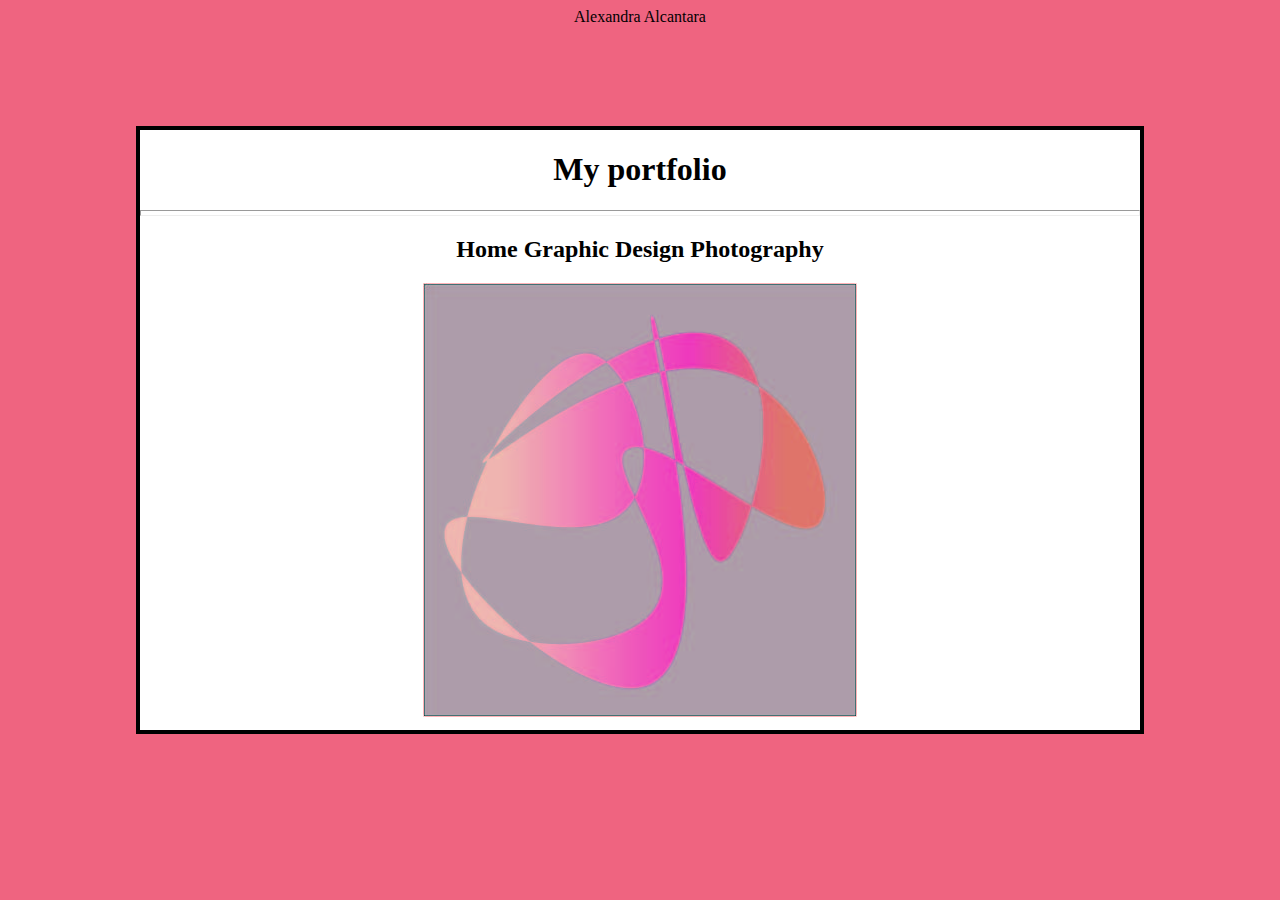
<file: index.html>
<html>
<head>
<tittle>Alexandra Alcantara</tittle>
    <link href='stylesheet.css' type="text/css" rel="stylesheet">
    
    
    
    
    
   
    
    
    
    </head>
    
    
    
<body>
    <div id="main">
    <h1> My portfolio</h1>
        <hr>
        <p class="colors">
        <div class="links">

    <h2>
     <a class:"home" href="Home.html"> Home </a>
    <a class:"graphicdesign" href="GraphicDesign.html"> Graphic Design </a>
    <a class:"photography" href="Photography.html"> Photography </a>
    
    </h2>
            </p>
    
     </div>
        
        
        <img src="abstract.jpg"/>
    </div>
    
    
    
    
    
    </body>




























</html>
</file>
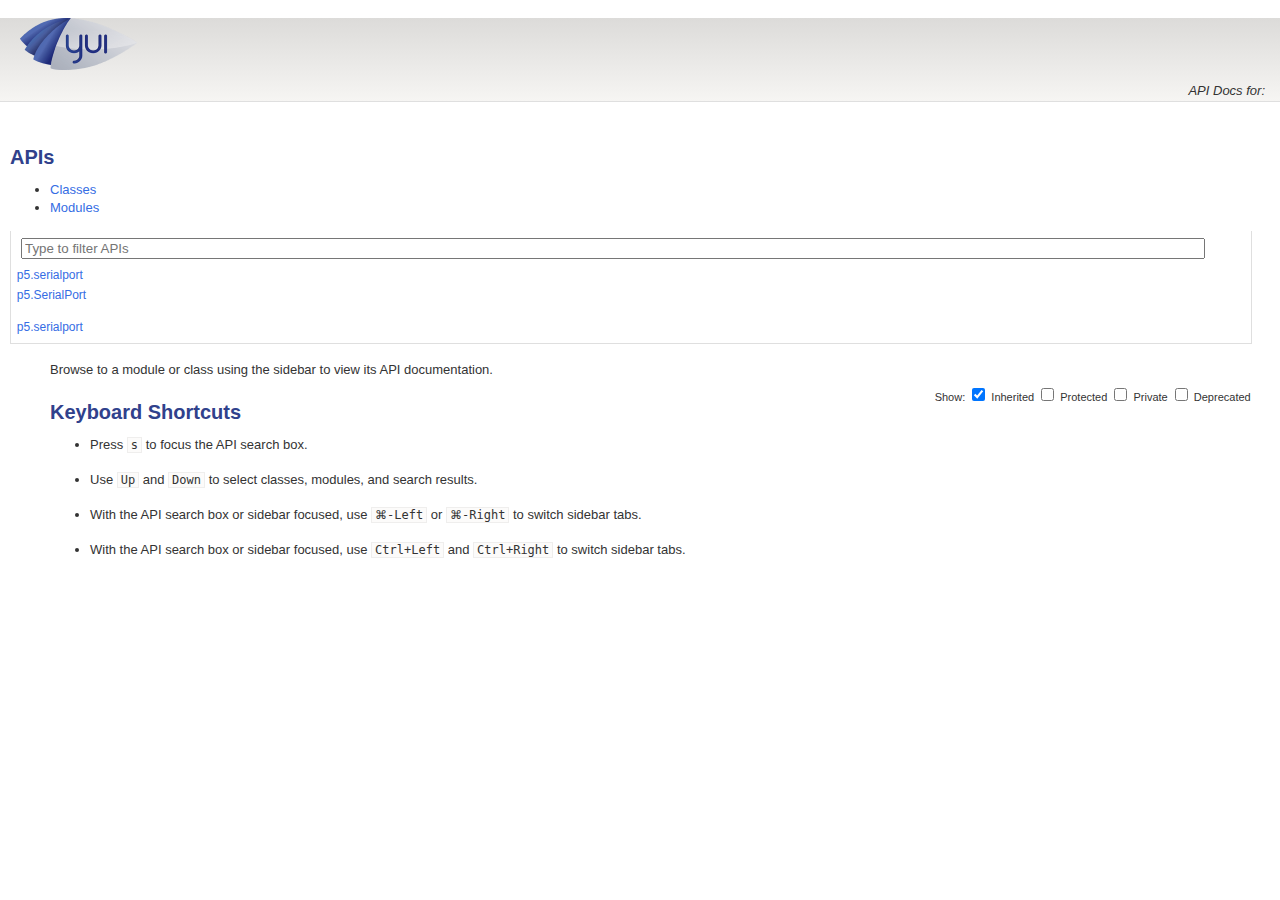
<file: basic_example/p5/addons/p5.serialport-master/docs/index.html>
<!DOCTYPE html>
<html lang="en">
<head>
    <meta charset="utf-8">
    <title></title>
    <link rel="stylesheet" href="http://yui.yahooapis.com/3.9.1/build/cssgrids/cssgrids-min.css">
    <link rel="stylesheet" href="./assets/vendor/prettify/prettify-min.css">
    <link rel="stylesheet" href="./assets/css/main.css" id="site_styles">
    <link rel="icon" href="./assets/favicon.ico">
    <script src="http://yui.yahooapis.com/combo?3.9.1/build/yui/yui-min.js"></script>
</head>
<body class="yui3-skin-sam">

<div id="doc">
    <div id="hd" class="yui3-g header">
        <div class="yui3-u-3-4">
                <h1><img src="./assets/css/logo.png" title="" width="117" height="52"></h1>
        </div>
        <div class="yui3-u-1-4 version">
            <em>API Docs for: </em>
        </div>
    </div>
    <div id="bd" class="yui3-g">

        <div class="yui3-u-1-4">
            <div id="docs-sidebar" class="sidebar apidocs">
                <div id="api-list">
                    <h2 class="off-left">APIs</h2>
                    <div id="api-tabview" class="tabview">
                        <ul class="tabs">
                            <li><a href="#api-classes">Classes</a></li>
                            <li><a href="#api-modules">Modules</a></li>
                        </ul>
                
                        <div id="api-tabview-filter">
                            <input type="search" id="api-filter" placeholder="Type to filter APIs">
                        </div>
                
                        <div id="api-tabview-panel">
                            <ul id="api-classes" class="apis classes">
                                <li><a href="./classes/p5.serialport.html">p5.serialport</a></li>
                                <li><a href="./classes/p5.SerialPort.html">p5.SerialPort</a></li>
                            </ul>
                
                
                            <ul id="api-modules" class="apis modules">
                                <li><a href="./modules/p5.serialport.html">p5.serialport</a></li>
                            </ul>
                        </div>
                    </div>
                </div>
            </div>
        </div>
        <div class="yui3-u-3-4">
                <div id="api-options">
                    Show:
                    <label for="api-show-inherited">
                        <input type="checkbox" id="api-show-inherited" checked>
                        Inherited
                    </label>
            
                    <label for="api-show-protected">
                        <input type="checkbox" id="api-show-protected">
                        Protected
                    </label>
            
                    <label for="api-show-private">
                        <input type="checkbox" id="api-show-private">
                        Private
                    </label>
                    <label for="api-show-deprecated">
                        <input type="checkbox" id="api-show-deprecated">
                        Deprecated
                    </label>
            
                </div>
            
            <div class="apidocs">
                <div id="docs-main">
                    <div class="content">
    <div class="apidocs">
        <div id="docs-main" class="content">
            <p>
            Browse to a module or class using the sidebar to view its API documentation.
            </p>

            <h2>Keyboard Shortcuts</h2>

            <ul>
                <li><p>Press <kbd>s</kbd> to focus the API search box.</p></li>

                <li><p>Use <kbd>Up</kbd> and <kbd>Down</kbd> to select classes, modules, and search results.</p></li>

                <li class="mac-only"><p>With the API search box or sidebar focused, use <kbd><span class="cmd">&#x2318;</span>-Left</kbd> or <kbd><span class="cmd">&#x2318;</span>-Right</kbd> to switch sidebar tabs.</p></li>

                <li class="pc-only"><p>With the API search box or sidebar focused, use <kbd>Ctrl+Left</kbd> and <kbd>Ctrl+Right</kbd> to switch sidebar tabs.</p></li>
            </ul>
        </div>
    </div>


                    </div>
                </div>
            </div>
        </div>
    </div>
</div>
<script src="./assets/vendor/prettify/prettify-min.js"></script>
<script>prettyPrint();</script>
<script src="./assets/js/yui-prettify.js"></script>
<script src="./assets/../api.js"></script>
<script src="./assets/js/api-filter.js"></script>
<script src="./assets/js/api-list.js"></script>
<script src="./assets/js/api-search.js"></script>
<script src="./assets/js/apidocs.js"></script>
</body>
</html>
</file>
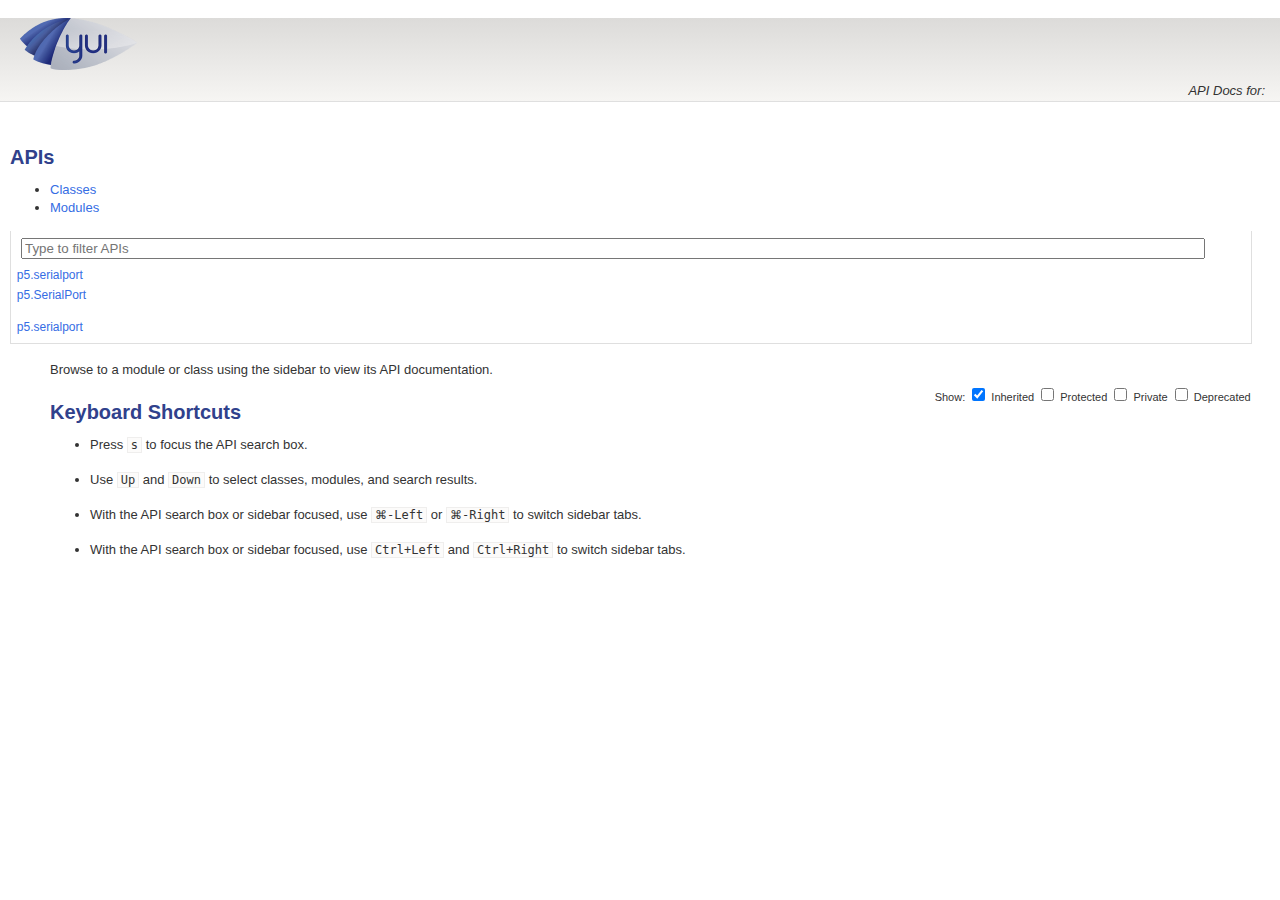
<file: basic_example/p5/addons/p5.serialport-master/docs/assets/index.html>
<!doctype html>
<html>
    <head>
        <title>Redirector</title>
        <meta http-equiv="refresh" content="0;url=../">
    </head>
    <body>
        <a href="../">Click here to redirect</a>
    </body>
</html>
</file>
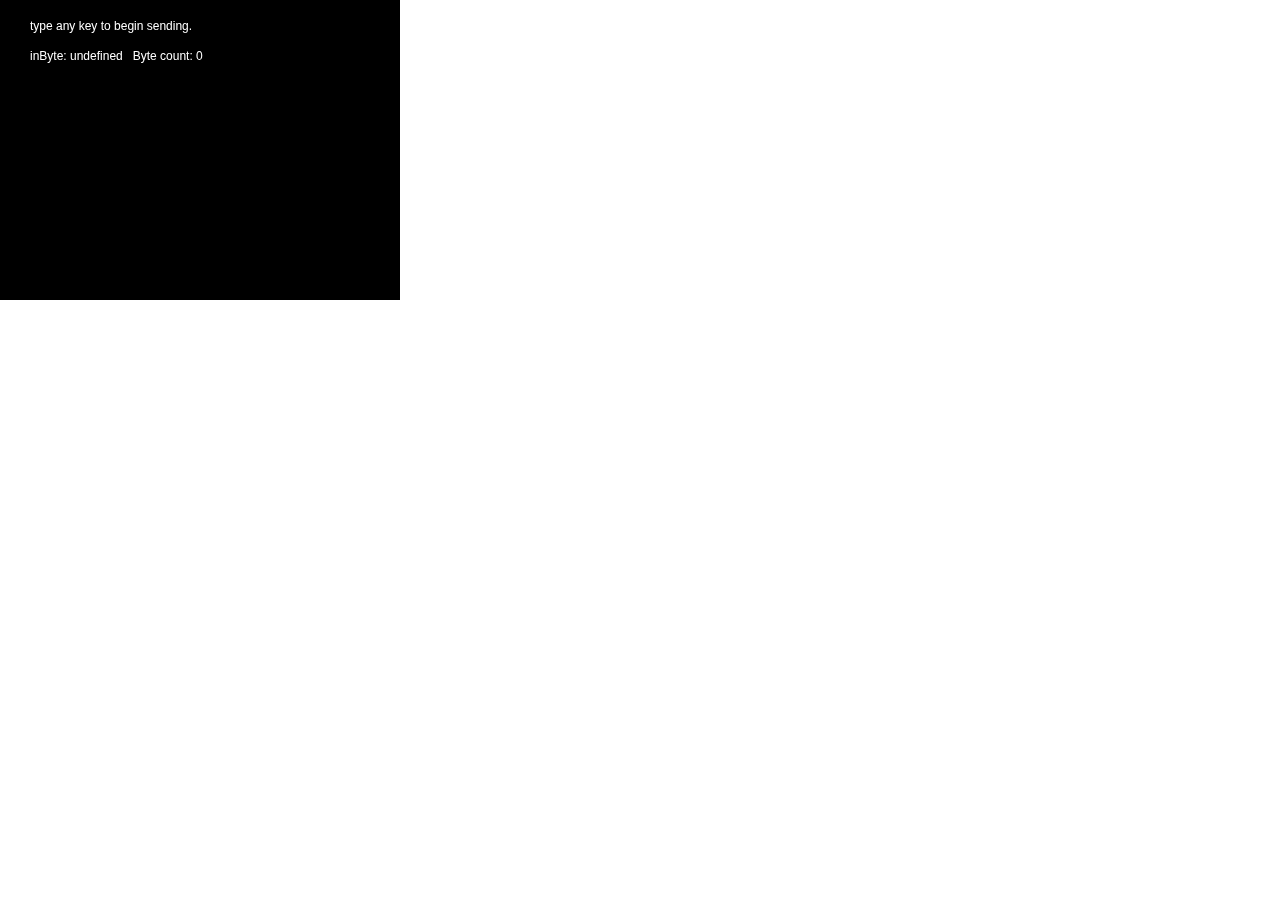
<file: basic_example/p5/addons/p5.serialport-master/examples/echo2/index.html>
<!DOCTYPE html>
<html>
  <head>
    <meta charset="UTF-8">
    <title>echo2</title>
    <script src="libraries/p5.js" type="text/javascript"></script>

    <script src="libraries/p5.dom.js" type="text/javascript"></script>
    <script src="libraries/p5.sound.js" type="text/javascript"></script>
    <script language="javascript" type="text/javascript" src="../../lib/p5.serialport.js"></script>

    <script src="sketch.js" type="text/javascript"></script>

    <style> body {padding: 0; margin: 0;} canvas {vertical-align: top;} </style>
  </head>
  <body>
  </body>
</html>
</file>
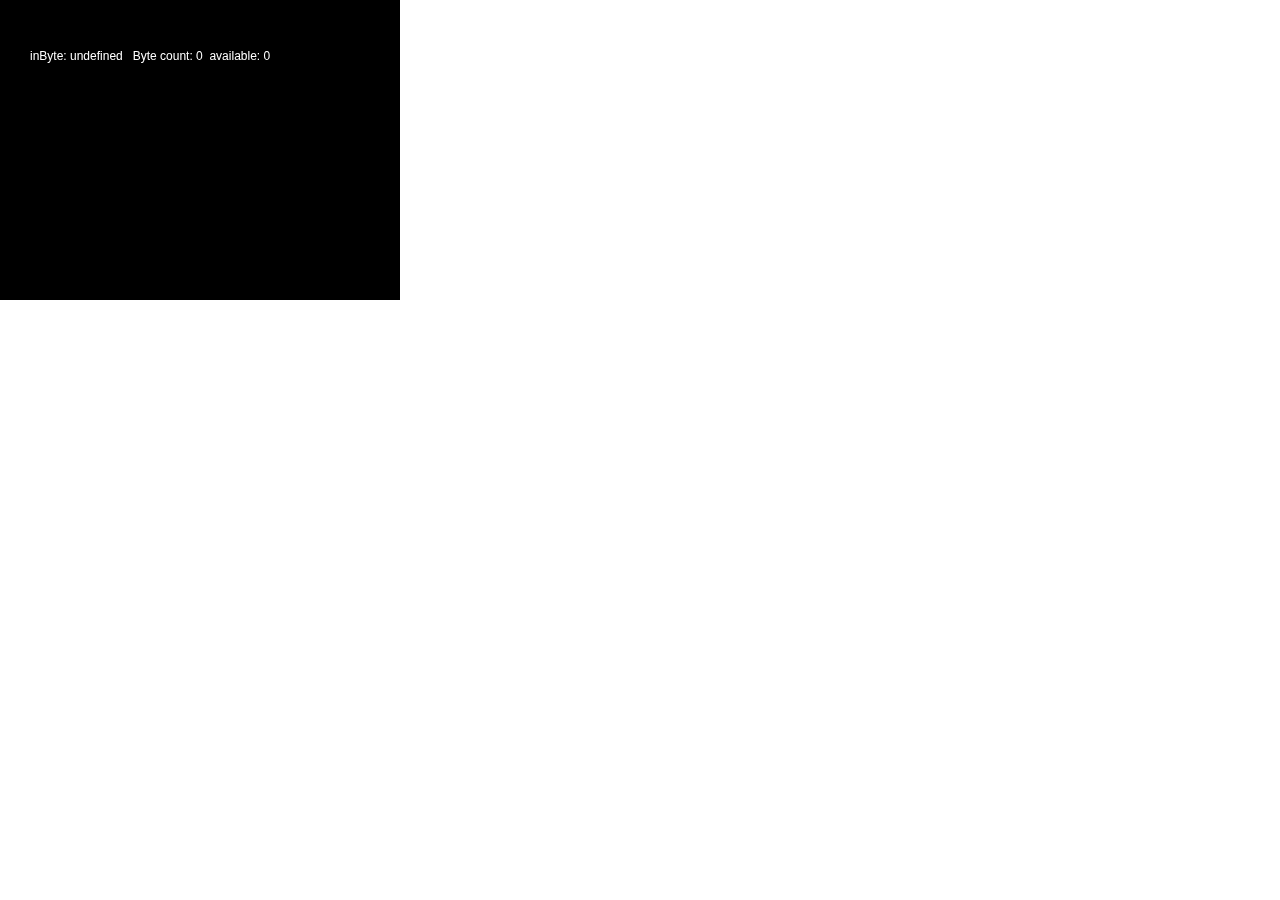
<file: basic_example/p5/addons/p5.serialport-master/examples/readCount/index.html>
<!DOCTYPE html>
<html>
  <head>
    <meta charset="UTF-8">
    <title>readCount</title>
    <script src="libraries/p5.js" type="text/javascript"></script>

    <script src="libraries/p5.dom.js" type="text/javascript"></script>
    <script src="libraries/p5.sound.js" type="text/javascript"></script>
    <script language="javascript" type="text/javascript" src="../../lib/p5.serialport.js"></script>

    <script src="sketch.js" type="text/javascript"></script>

    <style> body {padding: 0; margin: 0;} canvas {vertical-align: top;} </style>
  </head>
  <body>
  </body>
</html>
</file>
<file: stylesheet.css>
body{
text-align: center;
background: #ef6480;
}
#main{
    width: 1000px;
    height: 600px;
    background: #ffffff;
    margin: 100px auto;
    border: solid 4px #000000;
}
h1{
    text-align: center;
    font-family: "bodoni"
    font: 24pt;
    color: #000000;
}
hr{
    height: 4px;
    color: #C0C0C0;
}
 a {
font-family: "Garamond"
    font: 16pt;
    color:black;
}
/*unvisited link*/
a:link{
    color:black;
}
/*visited link*/
a:visited{
    color:black;
}
/*mouse over link*/
a:hover{
    color:hotpink;
}
#home{
    padding-left: 10px;
}
a {
    text-decoration: none;
}
</file>
<file: basic_example/p5/addons/p5.serialport-master/docs/assets/vendor/prettify/prettify-min.css>
.pln{color:#000}@media screen{.str{color:#080}.kwd{color:#008}.com{color:#800}.typ{color:#606}.lit{color:#066}.pun,.opn,.clo{color:#660}.tag{color:#008}.atn{color:#606}.atv{color:#080}.dec,.var{color:#606}.fun{color:red}}@media print,projection{.str{color:#060}.kwd{color:#006;font-weight:bold}.com{color:#600;font-style:italic}.typ{color:#404;font-weight:bold}.lit{color:#044}.pun,.opn,.clo{color:#440}.tag{color:#006;font-weight:bold}.atn{color:#404}.atv{color:#060}}pre.prettyprint{padding:2px;border:1px solid #888}ol.linenums{margin-top:0;margin-bottom:0}li.L0,li.L1,li.L2,li.L3,li.L5,li.L6,li.L7,li.L8{list-style-type:none}li.L1,li.L3,li.L5,li.L7,li.L9{background:#eee}
</file>
<file: basic_example/p5/addons/p5.serialport-master/docs/assets/css/main.css>
/*
Font sizes for all selectors other than the body are given in percentages,
with 100% equal to 13px. To calculate a font size percentage, multiply the
desired size in pixels by 7.6923076923.

Here's a quick lookup table:

10px - 76.923%
11px - 84.615%
12px - 92.308%
13px - 100%
14px - 107.692%
15px - 115.385%
16px - 123.077%
17px - 130.769%
18px - 138.462%
19px - 146.154%
20px - 153.846%
*/

html {
    background: #fff;
    color: #333;
    overflow-y: scroll;
}

body {
    /*font: 13px/1.4 'Lucida Grande', 'Lucida Sans Unicode', 'DejaVu Sans', 'Bitstream Vera Sans', 'Helvetica', 'Arial', sans-serif;*/
    font: 13px/1.4 'Helvetica', 'Arial', sans-serif;
    margin: 0;
    padding: 0;
}

/* -- Links ----------------------------------------------------------------- */
a {
    color: #356de4;
    text-decoration: none;
}

.hidden {
    display: none;
}

a:hover { text-decoration: underline; }

/* "Jump to Table of Contents" link is shown to assistive tools, but hidden from
   sight until it's focused. */
.jump {
    position: absolute;
    padding: 3px 6px;
    left: -99999px;
    top: 0;
}

.jump:focus { left: 40%; }

/* -- Paragraphs ------------------------------------------------------------ */
p { margin: 1.3em 0; }
dd p, td p { margin-bottom: 0; }
dd p:first-child, td p:first-child { margin-top: 0; }

/* -- Headings -------------------------------------------------------------- */
h1, h2, h3, h4, h5, h6 {
    color: #D98527;/*was #f80*/
    font-family: 'Trebuchet MS', sans-serif;
    font-weight: bold;
    line-height: 1.1;
    margin: 1.1em 0 0.5em;
}

h1 {
    font-size: 184.6%;
    color: #30418C;
    margin: 0.75em 0 0.5em;
}

h2 {
    font-size: 153.846%;
    color: #E48A2B;
}

h3 { font-size: 138.462%; }

h4 {
    border-bottom: 1px solid #DBDFEA;
    color: #E48A2B;
    font-size: 115.385%;
    font-weight: normal;
    padding-bottom: 2px;
}

h5, h6 { font-size: 107.692%; }

/* -- Code and examples ----------------------------------------------------- */
code, kbd, pre, samp {
    font-family: Menlo, Monaco, 'DejaVu Sans Mono', 'Bitstream Vera Sans Mono', 'Courier New', Courier, monospace;
    font-size: 92.308%;
    line-height: 1.35;
}

p code, p kbd, p samp, li code {
    background: #FCFBFA;
    border: 1px solid #EFEEED;
    padding: 0 3px;
}

a code, a kbd, a samp,
pre code, pre kbd, pre samp,
table code, table kbd, table samp,
.intro code, .intro kbd, .intro samp,
.toc code, .toc kbd, .toc samp {
    background: none;
    border: none;
    padding: 0;
}

pre.code, pre.terminal, pre.cmd {
    overflow-x: auto;
    *overflow-x: scroll;
    padding: 0.3em 0.6em;
}

pre.code {
    background: #FCFBFA;
    border: 1px solid #EFEEED;
    border-left-width: 5px;
}

pre.terminal, pre.cmd {
    background: #F0EFFC;
    border: 1px solid #D0CBFB;
    border-left: 5px solid #D0CBFB;
}

/* Don't reduce the font size of <code>/<kbd>/<samp> elements inside <pre>
   blocks. */
pre code, pre kbd, pre samp { font-size: 100%; }

/* Used to denote text that shouldn't be selectable, such as line numbers or
   shell prompts. Guess which browser this doesn't work in. */
.noselect {
    -moz-user-select: -moz-none;
    -khtml-user-select: none;
    -webkit-user-select: none;
    -o-user-select: none;
    user-select: none;
}

/* -- Lists ----------------------------------------------------------------- */
dd { margin: 0.2em 0 0.7em 1em; }
dl { margin: 1em 0; }
dt { font-weight: bold; }

/* -- Tables ---------------------------------------------------------------- */
caption, th { text-align: left; }

table {
    border-collapse: collapse;
    width: 100%;
}

td, th {
    border: 1px solid #fff;
    padding: 5px 12px;
    vertical-align: top;
}

td { background: #E6E9F5; }
td dl { margin: 0; }
td dl dl { margin: 1em 0; }
td pre:first-child { margin-top: 0; }

th {
    background: #D2D7E6;/*#97A0BF*/
    border-bottom: none;
    border-top: none;
    color: #000;/*#FFF1D5*/
    font-family: 'Trebuchet MS', sans-serif;
    font-weight: bold;
    line-height: 1.3;
    white-space: nowrap;
}


/* -- Layout and Content ---------------------------------------------------- */
#doc {
    margin: auto;
    min-width: 1024px;
}

.content { padding: 0 20px 0 25px; }

.sidebar {
    padding: 0 15px 0 10px;
}
#bd {
    padding: 7px 0 130px;
    position: relative;
    width: 99%;
}

/* -- Table of Contents ----------------------------------------------------- */

/* The #toc id refers to the single global table of contents, while the .toc
   class refers to generic TOC lists that could be used throughout the page. */

.toc code, .toc kbd, .toc samp { font-size: 100%; }
.toc li { font-weight: bold; }
.toc li li { font-weight: normal; }

/* -- Intro and Example Boxes ----------------------------------------------- */
/*
.intro, .example { margin-bottom: 2em; }
.example {
    -moz-border-radius: 4px;
    -webkit-border-radius: 4px;
    border-radius: 4px;
    -moz-box-shadow: 0 0 5px #bfbfbf;
    -webkit-box-shadow: 0 0 5px #bfbfbf;
    box-shadow: 0 0 5px #bfbfbf;
    padding: 1em;
}
.intro {
    background: none repeat scroll 0 0 #F0F1F8; border: 1px solid #D4D8EB; padding: 0 1em;
}
*/

/* -- Other Styles ---------------------------------------------------------- */

/* These are probably YUI-specific, and should be moved out of Selleck's default
   theme. */

.button {
    border: 1px solid #dadada;
    -moz-border-radius: 3px;
    -webkit-border-radius: 3px;
    border-radius: 3px;
    color: #444;
    display: inline-block;
    font-family: Helvetica, Arial, sans-serif;
    font-size: 92.308%;
    font-weight: bold;
    padding: 4px 13px 3px;
    -moz-text-shadow: 1px 1px 0 #fff;
    -webkit-text-shadow: 1px 1px 0 #fff;
    text-shadow: 1px 1px 0 #fff;
    white-space: nowrap;

    background: #EFEFEF; /* old browsers */
    background: -moz-linear-gradient(top, #f5f5f5 0%, #efefef 50%, #e5e5e5 51%, #dfdfdf 100%); /* firefox */
    background: -webkit-gradient(linear, left top, left bottom, color-stop(0%,#f5f5f5), color-stop(50%,#efefef), color-stop(51%,#e5e5e5), color-stop(100%,#dfdfdf)); /* webkit */
    filter: progid:DXImageTransform.Microsoft.gradient( startColorstr='#f5f5f5', endColorstr='#dfdfdf',GradientType=0 ); /* ie */
}

.button:hover {
    border-color: #466899;
    color: #fff;
    text-decoration: none;
    -moz-text-shadow: 1px 1px 0 #222;
    -webkit-text-shadow: 1px 1px 0 #222;
    text-shadow: 1px 1px 0 #222;

    background: #6396D8; /* old browsers */
    background: -moz-linear-gradient(top, #6396D8 0%, #5A83BC 50%, #547AB7 51%, #466899 100%); /* firefox */
    background: -webkit-gradient(linear, left top, left bottom, color-stop(0%,#6396D8), color-stop(50%,#5A83BC), color-stop(51%,#547AB7), color-stop(100%,#466899)); /* webkit */
    filter: progid:DXImageTransform.Microsoft.gradient( startColorstr='#6396D8', endColorstr='#466899',GradientType=0 ); /* ie */
}

.newwindow { text-align: center; }

.header .version em {
    display: block;
    text-align: right;
}


#classdocs .item {
    border-bottom: 1px solid #466899;
    margin: 1em 0;
    padding: 1.5em;
}

#classdocs .item .params p,
    #classdocs .item .returns p,{
    display: inline;
}

#classdocs .item em code, #classdocs .item em.comment {
    color: green;
}

#classdocs .item em.comment a {
    color: green;
    text-decoration: underline;
}

#classdocs .foundat {
    font-size: 11px;
    font-style: normal;
}

.attrs .emits {
    margin-left: 2em;
    padding: .5em;
    border-left: 1px dashed #ccc;
}

abbr {
    border-bottom: 1px dashed #ccc;
    font-size: 80%;
    cursor: help;
}

.prettyprint li.L0, 
.prettyprint li.L1, 
.prettyprint li.L2, 
.prettyprint li.L3, 
.prettyprint li.L5, 
.prettyprint li.L6, 
.prettyprint li.L7, 
.prettyprint li.L8 {
    list-style: decimal;
}

ul li p {
    margin-top: 0;
}

.method .name {
    font-size: 110%;
}

.apidocs .methods .extends .method,
.apidocs .properties .extends .property,
.apidocs .attrs .extends .attr,
.apidocs .events .extends .event {
    font-weight: bold;
}

.apidocs .methods .extends .inherited,
.apidocs .properties .extends .inherited,
.apidocs .attrs .extends .inherited,
.apidocs .events .extends .inherited {
    font-weight: normal;
}

#hd {
    background: whiteSmoke;
    background: -moz-linear-gradient(top,#DCDBD9 0,#F6F5F3 100%);
    background: -webkit-gradient(linear,left top,left bottom,color-stop(0%,#DCDBD9),color-stop(100%,#F6F5F3));
    filter: progid:DXImageTransform.Microsoft.gradient(startColorstr='#dcdbd9',endColorstr='#F6F5F3',GradientType=0);
    border-bottom: 1px solid #DFDFDF;
    padding: 0 15px 1px 20px;
    margin-bottom: 15px;
}

#hd img {
    margin-right: 10px;
    vertical-align: middle;
}


/* -- API Docs CSS ---------------------------------------------------------- */

/*
This file is organized so that more generic styles are nearer the top, and more
specific styles are nearer the bottom of the file. This allows us to take full
advantage of the cascade to avoid redundant style rules. Please respect this
convention when making changes.
*/

/* -- Generic TabView styles ------------------------------------------------ */

/*
These styles apply to all API doc tabviews. To change styles only for a
specific tabview, see the other sections below.
*/

.yui3-js-enabled .apidocs .tabview {
    visibility: hidden; /* Hide until the TabView finishes rendering. */
    _visibility: visible;
}

.apidocs .tabview.yui3-tabview-content { visibility: visible; }
.apidocs .tabview .yui3-tabview-panel { background: #fff; }

/* -- Generic Content Styles ------------------------------------------------ */

/* Headings */
h2, h3, h4, h5, h6 {
    border: none;
    color: #30418C;
    font-weight: bold;
    text-decoration: none;
}

.link-docs {
    float: right;
    font-size: 15px;
    margin: 4px 4px 6px;
    padding: 6px 30px 5px;
}

.apidocs { zoom: 1; }

/* Generic box styles. */
.apidocs .box {
    border: 1px solid;
    border-radius: 3px;
    margin: 1em 0;
    padding: 0 1em;
}

/* A flag is a compact, capsule-like indicator of some kind. It's used to
   indicate private and protected items, item return types, etc. in an
   attractive and unobtrusive way. */
.apidocs .flag {
    background: #bababa;
    border-radius: 3px;
    color: #fff;
    font-size: 11px;
    margin: 0 0.5em;
    padding: 2px 4px 1px;
}

/* Class/module metadata such as "Uses", "Extends", "Defined in", etc. */
.apidocs .meta {
    background: #f9f9f9;
    border-color: #efefef;
    color: #555;
    font-size: 11px;
    padding: 3px 6px;
}

.apidocs .meta p { margin: 0; }

/* Deprecation warning. */
.apidocs .box.deprecated,
.apidocs .flag.deprecated {
    background: #fdac9f;
    border: 1px solid #fd7775;
}

.apidocs .box.deprecated p { margin: 0.5em 0; }
.apidocs .flag.deprecated { color: #333; }

/* Module/Class intro description. */
.apidocs .intro {
    background: #f0f1f8;
    border-color: #d4d8eb;
}

/* Loading spinners. */
#bd.loading .apidocs,
#api-list.loading .yui3-tabview-panel {
    background: #fff url(../img/spinner.gif) no-repeat center 70px;
    min-height: 150px;
}

#bd.loading .apidocs .content,
#api-list.loading .yui3-tabview-panel .apis {
    display: none;
}

.apidocs .no-visible-items { color: #666; }

/* Generic inline list. */
.apidocs ul.inline {
    display: inline;
    list-style: none;
    margin: 0;
    padding: 0;
}

.apidocs ul.inline li { display: inline; }

/* Comma-separated list. */
.apidocs ul.commas li:after { content: ','; }
.apidocs ul.commas li:last-child:after { content: ''; }

/* Keyboard shortcuts. */
kbd .cmd { font-family: Monaco, Helvetica; }

/* -- Generic Access Level styles ------------------------------------------- */
.apidocs .item.protected,
.apidocs .item.private,
.apidocs .index-item.protected,
.apidocs .index-item.deprecated,
.apidocs .index-item.private {
    display: none;
}

.show-deprecated .item.deprecated,
.show-deprecated .index-item.deprecated,
.show-protected .item.protected,
.show-protected .index-item.protected,
.show-private .item.private,
.show-private .index-item.private {
    display: block;
}

.hide-inherited .item.inherited,
.hide-inherited .index-item.inherited {
    display: none;
}

/* -- Generic Item Index styles --------------------------------------------- */
.apidocs .index { margin: 1.5em 0 3em; }

.apidocs .index h3 {
    border-bottom: 1px solid #efefef;
    color: #333;
    font-size: 13px;
    margin: 2em 0 0.6em;
    padding-bottom: 2px;
}

.apidocs .index .no-visible-items { margin-top: 2em; }

.apidocs .index-list {
    border-color: #efefef;
    font-size: 12px;
    list-style: none;
    margin: 0;
    padding: 0;
    -moz-column-count: 4;
    -moz-column-gap: 10px;
    -moz-column-width: 170px;
    -ms-column-count: 4;
    -ms-column-gap: 10px;
    -ms-column-width: 170px;
    -o-column-count: 4;
    -o-column-gap: 10px;
    -o-column-width: 170px;
    -webkit-column-count: 4;
    -webkit-column-gap: 10px;
    -webkit-column-width: 170px;
    column-count: 4;
    column-gap: 10px;
    column-width: 170px;
}

.apidocs .no-columns .index-list {
    -moz-column-count: 1;
    -ms-column-count: 1;
    -o-column-count: 1;
    -webkit-column-count: 1;
    column-count: 1;
}

.apidocs .index-item { white-space: nowrap; }

.apidocs .index-item .flag {
    background: none;
    border: none;
    color: #afafaf;
    display: inline;
    margin: 0 0 0 0.2em;
    padding: 0;
}

/* -- Generic API item styles ----------------------------------------------- */
.apidocs .args {
    display: inline;
    margin: 0 0.5em;
}

.apidocs .flag.chainable { background: #46ca3b; }
.apidocs .flag.protected { background: #9b86fc; }
.apidocs .flag.private { background: #fd6b1b; }
.apidocs .flag.async { background: #356de4; }
.apidocs .flag.required { background: #e60923; }

.apidocs .item {
    border-bottom: 1px solid #efefef;
    margin: 1.5em 0 2em;
    padding-bottom: 2em;
}

.apidocs .item h4,
.apidocs .item h5,
.apidocs .item h6 {
    color: #333;
    font-family: inherit;
    font-size: 100%;
}

.apidocs .item .description p,
.apidocs .item pre.code {
    margin: 1em 0 0;
}

.apidocs .item .meta {
    background: none;
    border: none;
    padding: 0;
}

.apidocs .item .name {
    display: inline;
    font-size: 14px;
}

.apidocs .item .type,
.apidocs .item .type a,
.apidocs .returns-inline {
    color: #555;
}

.apidocs .item .type,
.apidocs .returns-inline {
    font-size: 11px;
    margin: 0 0 0 0;
}

.apidocs .item .type a { border-bottom: 1px dotted #afafaf; }
.apidocs .item .type a:hover { border: none; }

/* -- Item Parameter List --------------------------------------------------- */
.apidocs .params-list {
    list-style: square;
    margin: 1em 0 0 2em;
    padding: 0;
}

.apidocs .param { margin-bottom: 1em; }

.apidocs .param .type,
.apidocs .param .type a {
    color: #666;
}

.apidocs .param .type {
    margin: 0 0 0 0.5em;
    *margin-left: 0.5em;
}

.apidocs .param-name { font-weight: bold; }

/* -- Item "Emits" block ---------------------------------------------------- */
.apidocs .item .emits {
    background: #f9f9f9;
    border-color: #eaeaea;
}

/* -- Item "Returns" block -------------------------------------------------- */
.apidocs .item .returns .type,
.apidocs .item .returns .type a {
    font-size: 100%;
    margin: 0;
}

/* -- Class Constructor block ----------------------------------------------- */
.apidocs .constructor .item {
    border: none;
    padding-bottom: 0;
}

/* -- File Source View ------------------------------------------------------ */
.apidocs .file pre.code,
#doc .apidocs .file pre.prettyprint {
    background: inherit;
    border: none;
    overflow: visible;
    padding: 0;
}

.apidocs .L0,
.apidocs .L1,
.apidocs .L2,
.apidocs .L3,
.apidocs .L4,
.apidocs .L5,
.apidocs .L6,
.apidocs .L7,
.apidocs .L8,
.apidocs .L9 {
    background: inherit;
}

/* -- Submodule List -------------------------------------------------------- */
.apidocs .module-submodule-description {
    font-size: 12px;
    margin: 0.3em 0 1em;
}

.apidocs .module-submodule-description p:first-child { margin-top: 0; }

/* -- Sidebar TabView ------------------------------------------------------- */
#api-tabview { margin-top: 0.6em; }

#api-tabview-filter,
#api-tabview-panel {
    border: 1px solid #dfdfdf;
}

#api-tabview-filter {
    border-bottom: none;
    border-top: none;
    padding: 0.6em 10px 0 10px;
}

#api-tabview-panel { border-top: none; }
#api-filter { width: 97%; }

/* -- Content TabView ------------------------------------------------------- */
#classdocs .yui3-tabview-panel { border: none; }

/* -- Source File Contents -------------------------------------------------- */
.prettyprint li.L0,
.prettyprint li.L1,
.prettyprint li.L2,
.prettyprint li.L3,
.prettyprint li.L5,
.prettyprint li.L6,
.prettyprint li.L7,
.prettyprint li.L8 {
    list-style: decimal;
}

/* -- API options ----------------------------------------------------------- */
#api-options {
    font-size: 11px;
    margin-top: 2.2em;
    position: absolute;
    right: 1.5em;
}

/*#api-options label { margin-right: 0.6em; }*/

/* -- API list -------------------------------------------------------------- */
#api-list {
    margin-top: 1.5em;
    *zoom: 1;
}

.apis {
    font-size: 12px;
    line-height: 1.4;
    list-style: none;
    margin: 0;
    padding: 0.5em 0 0.5em 0.4em;
}

.apis a {
    border: 1px solid transparent;
    display: block;
    margin: 0 0 0 -4px;
    padding: 1px 4px 0;
    text-decoration: none;
    _border: none;
    _display: inline;
}

.apis a:hover,
.apis a:focus {
    background: #E8EDFC;
    background: -moz-linear-gradient(top, #e8edfc 0%, #becef7 100%);
    background: -webkit-gradient(linear, left top, left bottom, color-stop(0%,#E8EDFC), color-stop(100%,#BECEF7));
    border-color: #AAC0FA;
    border-radius: 3px;
    color: #333;
    outline: none;
}

.api-list-item a:hover,
.api-list-item a:focus {
    font-weight: bold;
    text-shadow: 1px 1px 1px #fff;
}

.apis .message { color: #888; }
.apis .result a { padding: 3px 5px 2px; }

.apis .result .type {
    right: 4px;
    top: 7px;
}

.api-list-item .yui3-highlight {
    font-weight: bold;
}
</file>
